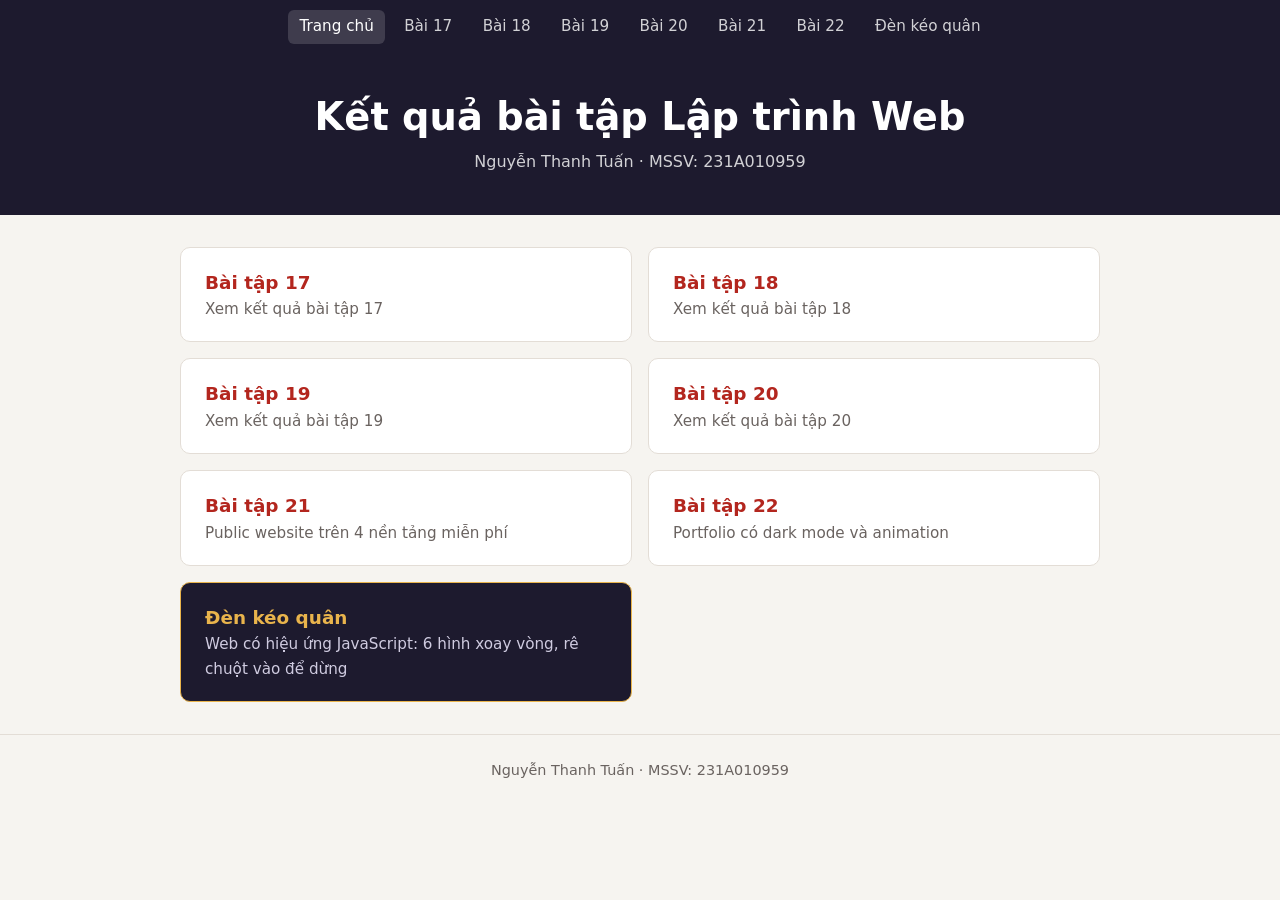
<file: index.html>
<!DOCTYPE html>
<html lang="vi">
<head>
  <meta charset="UTF-8">
  <meta name="viewport" content="width=device-width, initial-scale=1.0">
  <title>Trang chủ - Nguyễn Thanh Tuấn</title>
  <link rel="stylesheet" href="css/style.css">
</head>
<body>
  <nav>
    <a href="index.html" aria-current="page">Trang chủ</a>
    <a href="bai17.html">Bài 17</a>
    <a href="bai18.html">Bài 18</a>
    <a href="bai19.html">Bài 19</a>
    <a href="bai20.html">Bài 20</a>
    <a href="bai21.html">Bài 21</a>
    <a href="bai22.html">Bài 22</a>
    <a href="den-keo-quan.html">Đèn kéo quân</a>
  </nav>
  <header class="top"><h1>Kết quả bài tập Lập trình Web</h1><p>Nguyễn Thanh Tuấn · MSSV: 231A010959</p></header>
  <main>
    <div class="grid">
      <a class="card" href="bai17.html"><h2>Bài tập 17</h2><p>Xem kết quả bài tập 17</p></a>
      <a class="card" href="bai18.html"><h2>Bài tập 18</h2><p>Xem kết quả bài tập 18</p></a>
      <a class="card" href="bai19.html"><h2>Bài tập 19</h2><p>Xem kết quả bài tập 19</p></a>
      <a class="card" href="bai20.html"><h2>Bài tập 20</h2><p>Xem kết quả bài tập 20</p></a>
      <a class="card" href="bai21.html"><h2>Bài tập 21</h2><p>Public website trên 4 nền tảng miễn phí</p></a>
      <a class="card" href="bai22.html"><h2>Bài tập 22</h2><p>Portfolio có dark mode và animation</p></a>
      <a class="card featured" href="den-keo-quan.html"><h2>Đèn kéo quân</h2><p>Web có hiệu ứng JavaScript: 6 hình xoay vòng, rê chuột vào để dừng</p></a>
    </div>
  </main>
  <footer>Nguyễn Thanh Tuấn · MSSV: 231A010959</footer>
</body>
</html>
</file>
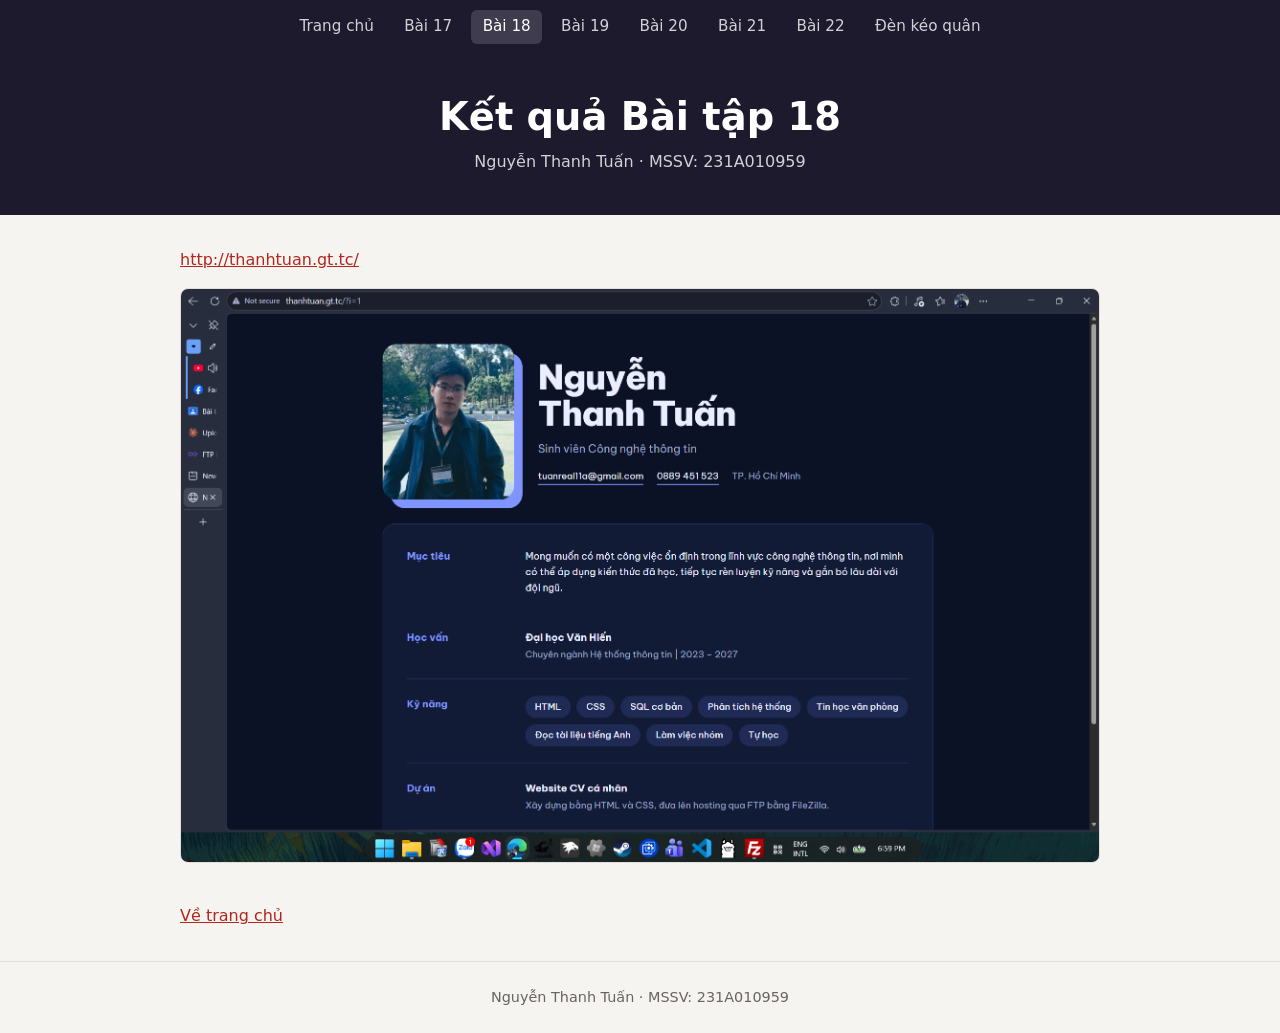
<file: bai18.html>
<!DOCTYPE html>
<html lang="vi">
<head>
  <meta charset="UTF-8">
  <meta name="viewport" content="width=device-width, initial-scale=1.0">
  <title>Bài tập 18 - Nguyễn Thanh Tuấn</title>
  <link rel="stylesheet" href="css/style.css">
</head>
<body>
  <nav>
    <a href="index.html">Trang chủ</a>
    <a href="bai17.html">Bài 17</a>
    <a href="bai18.html" aria-current="page">Bài 18</a>
    <a href="bai19.html">Bài 19</a>
    <a href="bai20.html">Bài 20</a>
    <a href="bai21.html">Bài 21</a>
    <a href="bai22.html">Bài 22</a>
    <a href="den-keo-quan.html">Đèn kéo quân</a>
  </nav>
  <header class="top"><h1>Kết quả Bài tập 18</h1><p>Nguyễn Thanh Tuấn · MSSV: 231A010959</p></header>
  <main>
    <p><a href="http://thanhtuan.gt.tc/" target="_blank" rel="noopener">http://thanhtuan.gt.tc/</a></p>
    <img class="shot" src="images/bai18.png" alt="Ảnh kết quả Bài tập 18" onerror="this.style.display='none';document.getElementById('empty').hidden=false">
    <p class="note" id="empty" hidden>Chưa có ảnh kết quả. Hãy lưu ảnh chụp màn hình thành <code>images/bai18.png</code>.</p>
    <a class="back" href="index.html">Về trang chủ</a>
  </main>
  <footer>Nguyễn Thanh Tuấn · MSSV: 231A010959</footer>
</body>
</html>
</file>
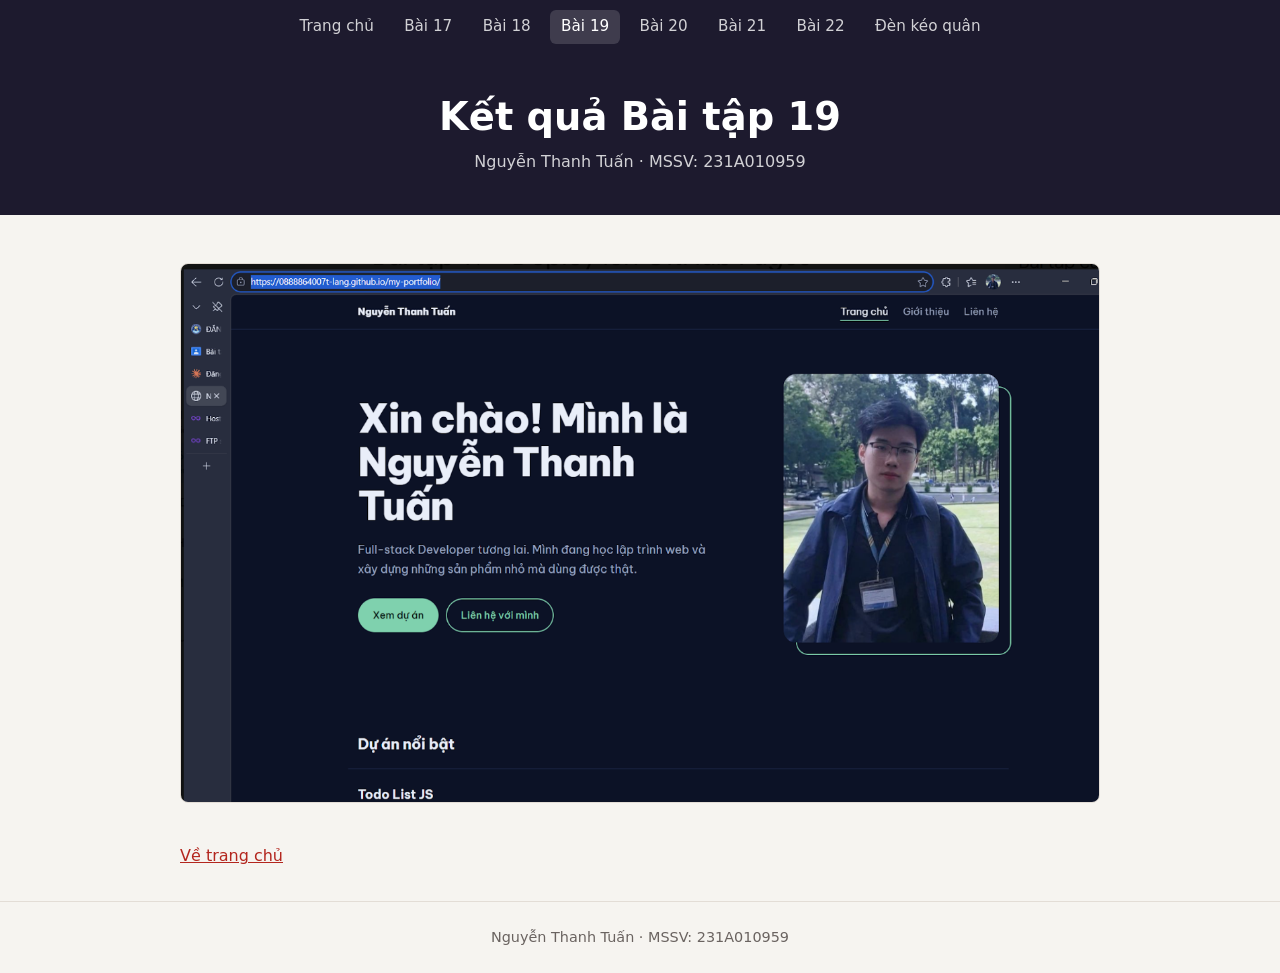
<file: bai19.html>
<!DOCTYPE html>
<html lang="vi">
<head>
  <meta charset="UTF-8">
  <meta name="viewport" content="width=device-width, initial-scale=1.0">
  <title>Bài tập 19 - Nguyễn Thanh Tuấn</title>
  <link rel="stylesheet" href="css/style.css">
</head>
<body>
  <nav>
    <a href="index.html">Trang chủ</a>
    <a href="bai17.html">Bài 17</a>
    <a href="bai18.html">Bài 18</a>
    <a href="bai19.html" aria-current="page">Bài 19</a>
    <a href="bai20.html">Bài 20</a>
    <a href="bai21.html">Bài 21</a>
    <a href="bai22.html">Bài 22</a>
    <a href="den-keo-quan.html">Đèn kéo quân</a>
  </nav>
  <header class="top"><h1>Kết quả Bài tập 19</h1><p>Nguyễn Thanh Tuấn · MSSV: 231A010959</p></header>
  <main>
    <img class="shot" src="images/bai19.png" alt="Ảnh kết quả Bài tập 19" onerror="this.style.display='none';document.getElementById('empty').hidden=false">
    <p class="note" id="empty" hidden>Chưa có ảnh kết quả. Hãy lưu ảnh chụp màn hình thành <code>images/bai19.png</code>.</p>
    <a class="back" href="index.html">Về trang chủ</a>
  </main>
  <footer>Nguyễn Thanh Tuấn · MSSV: 231A010959</footer>
</body>
</html>
</file>
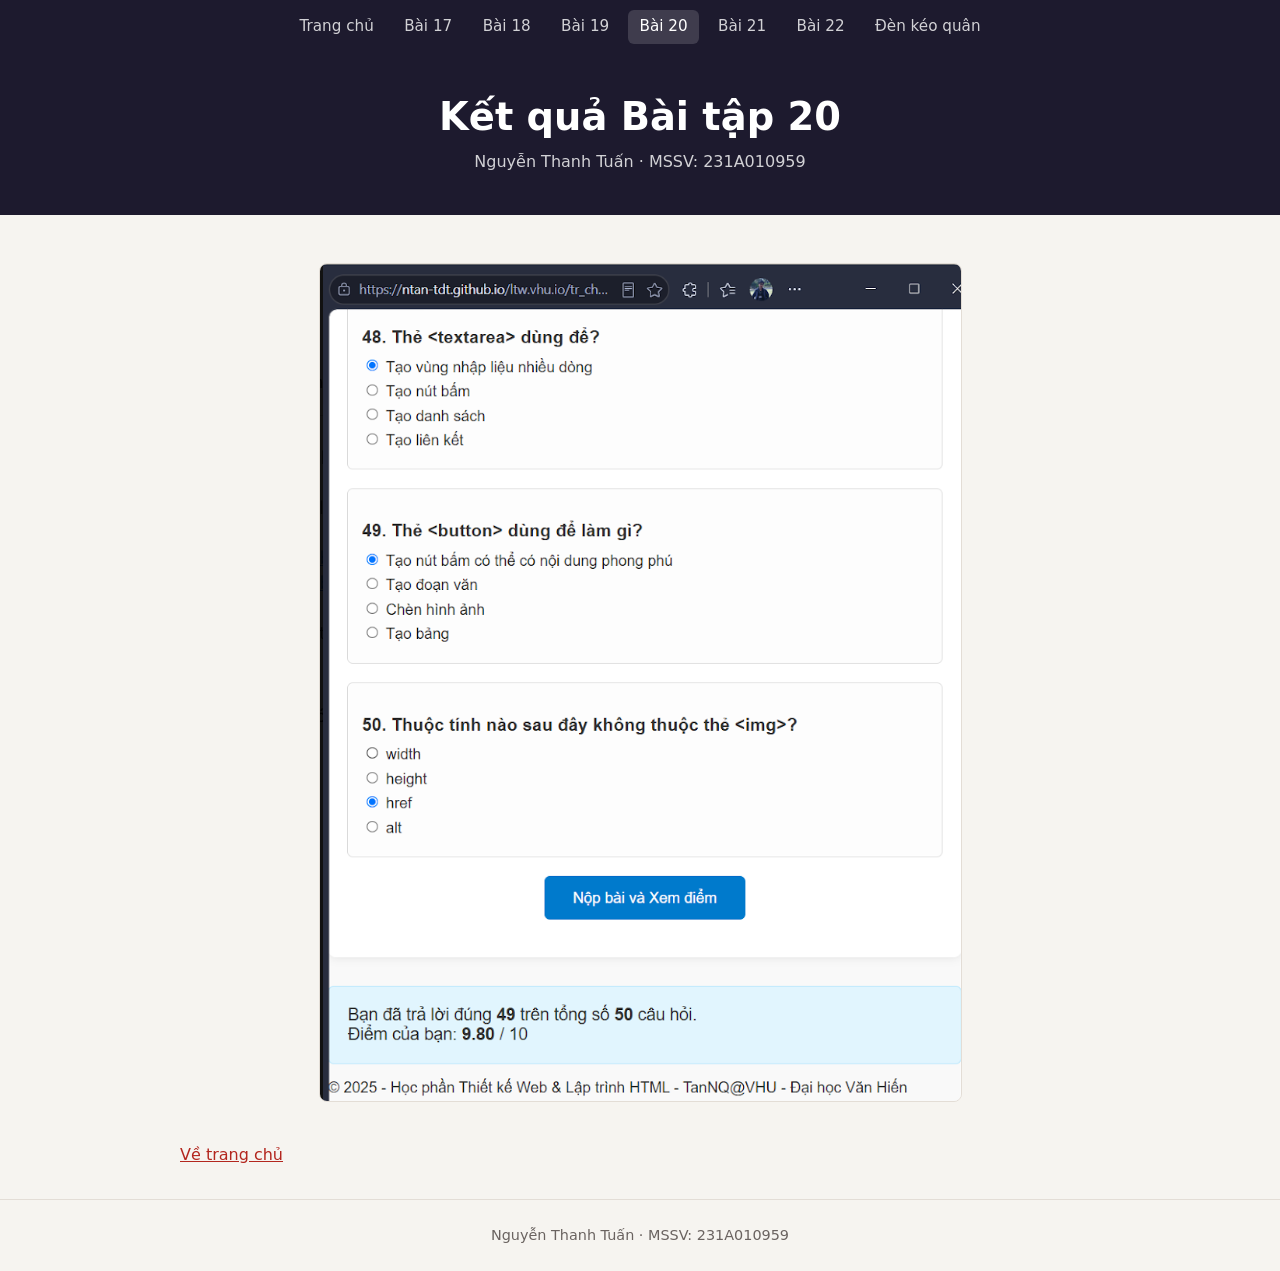
<file: bai20.html>
<!DOCTYPE html>
<html lang="vi">
<head>
  <meta charset="UTF-8">
  <meta name="viewport" content="width=device-width, initial-scale=1.0">
  <title>Bài tập 20 - Nguyễn Thanh Tuấn</title>
  <link rel="stylesheet" href="css/style.css">
</head>
<body>
  <nav>
    <a href="index.html">Trang chủ</a>
    <a href="bai17.html">Bài 17</a>
    <a href="bai18.html">Bài 18</a>
    <a href="bai19.html">Bài 19</a>
    <a href="bai20.html" aria-current="page">Bài 20</a>
    <a href="bai21.html">Bài 21</a>
    <a href="bai22.html">Bài 22</a>
    <a href="den-keo-quan.html">Đèn kéo quân</a>
  </nav>
  <header class="top"><h1>Kết quả Bài tập 20</h1><p>Nguyễn Thanh Tuấn · MSSV: 231A010959</p></header>
  <main>
    <img class="shot" src="images/bai20.png" alt="Ảnh kết quả Bài tập 20" onerror="this.style.display='none';document.getElementById('empty').hidden=false">
    <p class="note" id="empty" hidden>Chưa có ảnh kết quả. Hãy lưu ảnh chụp màn hình thành <code>images/bai20.png</code>.</p>
    <a class="back" href="index.html">Về trang chủ</a>
  </main>
  <footer>Nguyễn Thanh Tuấn · MSSV: 231A010959</footer>
</body>
</html>
</file>
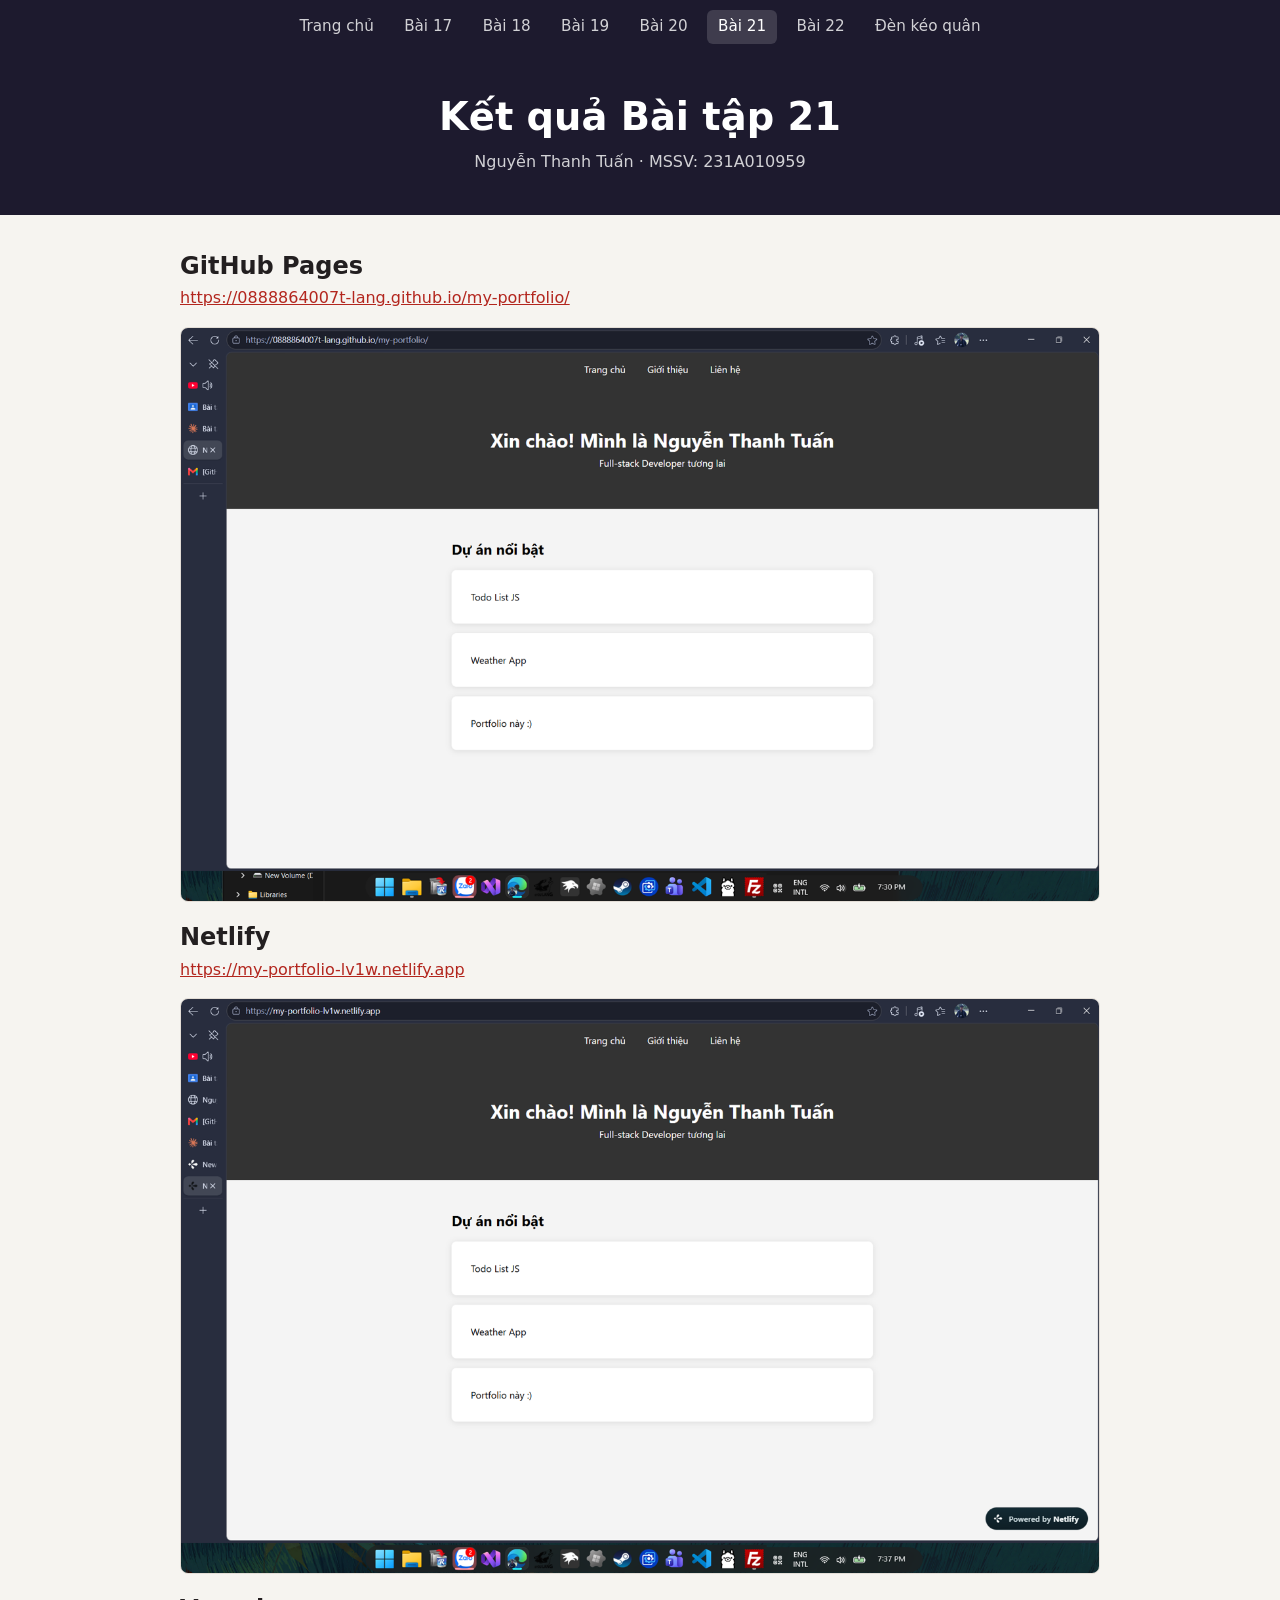
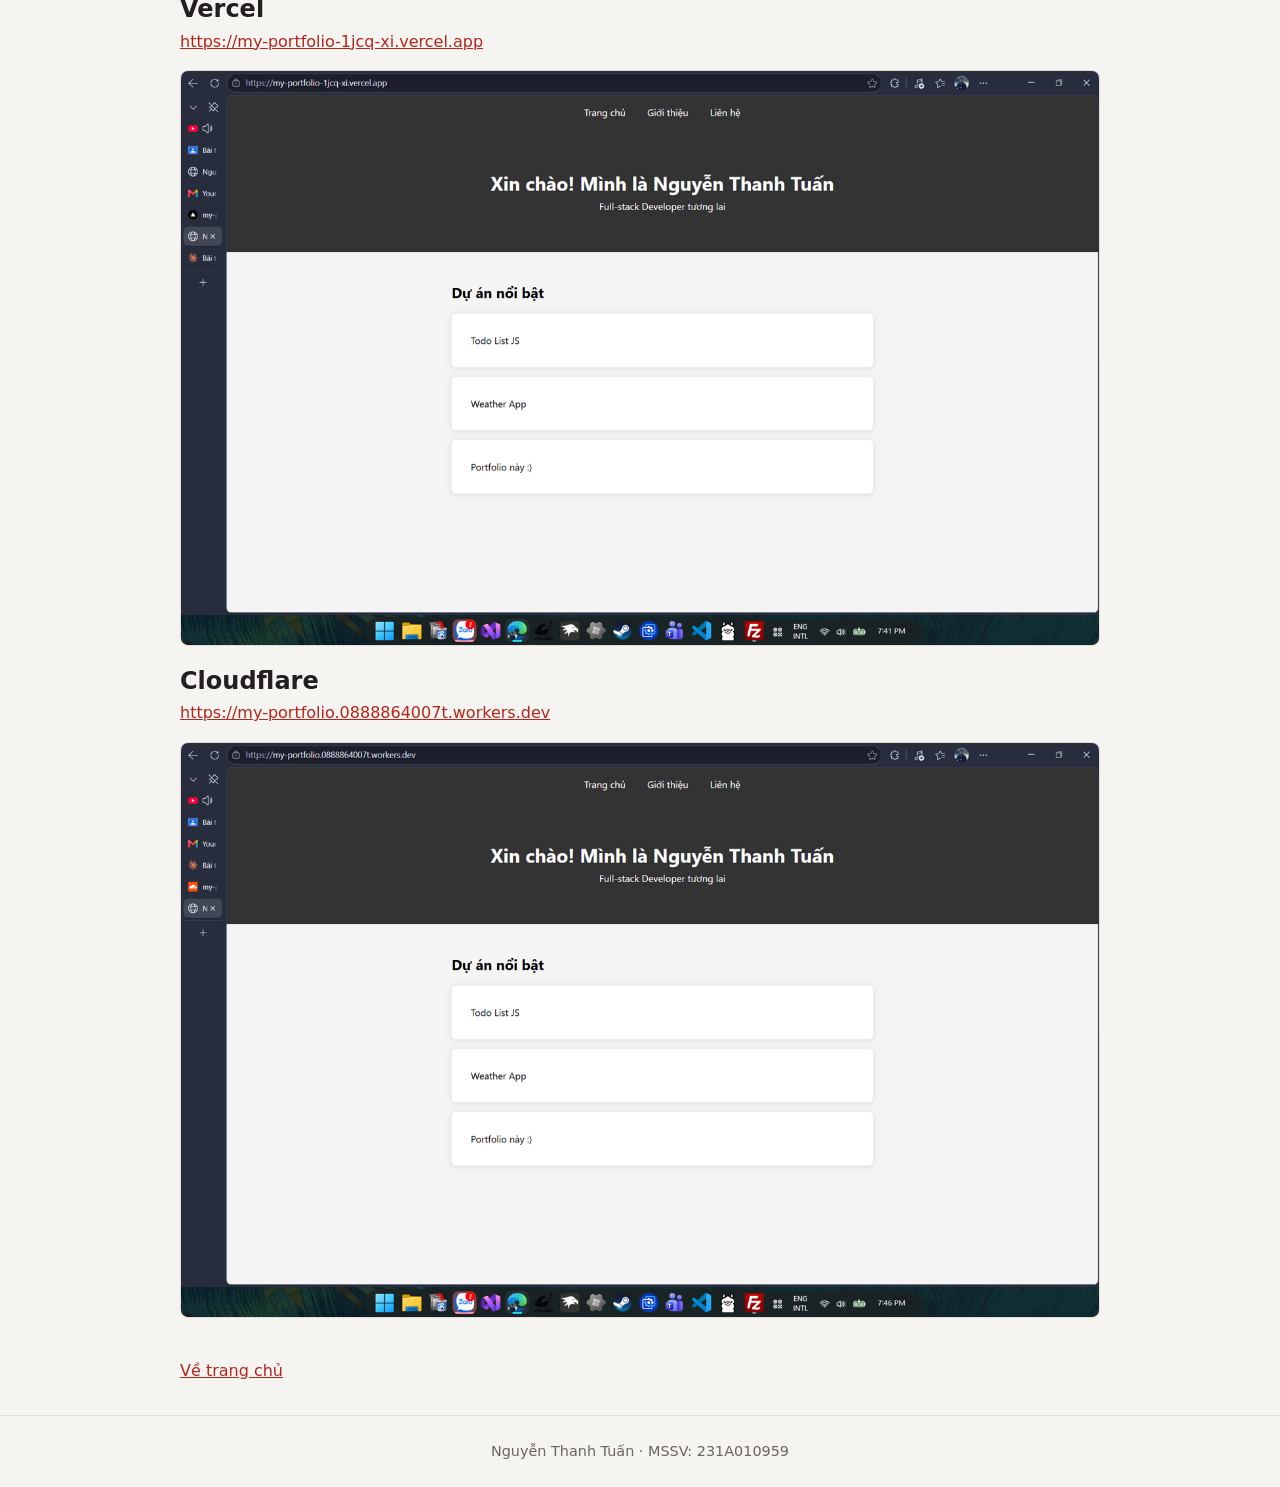
<file: bai21.html>
<!DOCTYPE html>
<html lang="vi">
<head>
  <meta charset="UTF-8">
  <meta name="viewport" content="width=device-width, initial-scale=1.0">
  <title>Bài tập 21 - Nguyễn Thanh Tuấn</title>
  <link rel="stylesheet" href="css/style.css">
</head>
<body>
  <nav>
    <a href="index.html">Trang chủ</a>
    <a href="bai17.html">Bài 17</a>
    <a href="bai18.html">Bài 18</a>
    <a href="bai19.html">Bài 19</a>
    <a href="bai20.html">Bài 20</a>
    <a href="bai21.html" aria-current="page">Bài 21</a>
    <a href="bai22.html">Bài 22</a>
    <a href="den-keo-quan.html">Đèn kéo quân</a>
  </nav>
  <header class="top"><h1>Kết quả Bài tập 21</h1><p>Nguyễn Thanh Tuấn · MSSV: 231A010959</p></header>
  <main>
    <h2>GitHub Pages</h2>
    <p><a href="https://0888864007t-lang.github.io/my-portfolio/" target="_blank" rel="noopener">https://0888864007t-lang.github.io/my-portfolio/</a></p>
    <img class="shot" src="images/bai21-github.png" alt="Ảnh kết quả: GitHub Pages">
    <h2>Netlify</h2>
    <p><a href="https://my-portfolio-lv1w.netlify.app" target="_blank" rel="noopener">https://my-portfolio-lv1w.netlify.app</a></p>
    <img class="shot" src="images/bai21-netlify.png" alt="Ảnh kết quả: Netlify">
    <h2>Vercel</h2>
    <p><a href="https://my-portfolio-1jcq-xi.vercel.app" target="_blank" rel="noopener">https://my-portfolio-1jcq-xi.vercel.app</a></p>
    <img class="shot" src="images/bai21-vercel.png" alt="Ảnh kết quả: Vercel">
    <h2>Cloudflare</h2>
    <p><a href="https://my-portfolio.0888864007t.workers.dev" target="_blank" rel="noopener">https://my-portfolio.0888864007t.workers.dev</a></p>
    <img class="shot" src="images/bai21-cloudflare.png" alt="Ảnh kết quả: Cloudflare">
    <a class="back" href="index.html">Về trang chủ</a>
  </main>
  <footer>Nguyễn Thanh Tuấn · MSSV: 231A010959</footer>
</body>
</html>
</file>
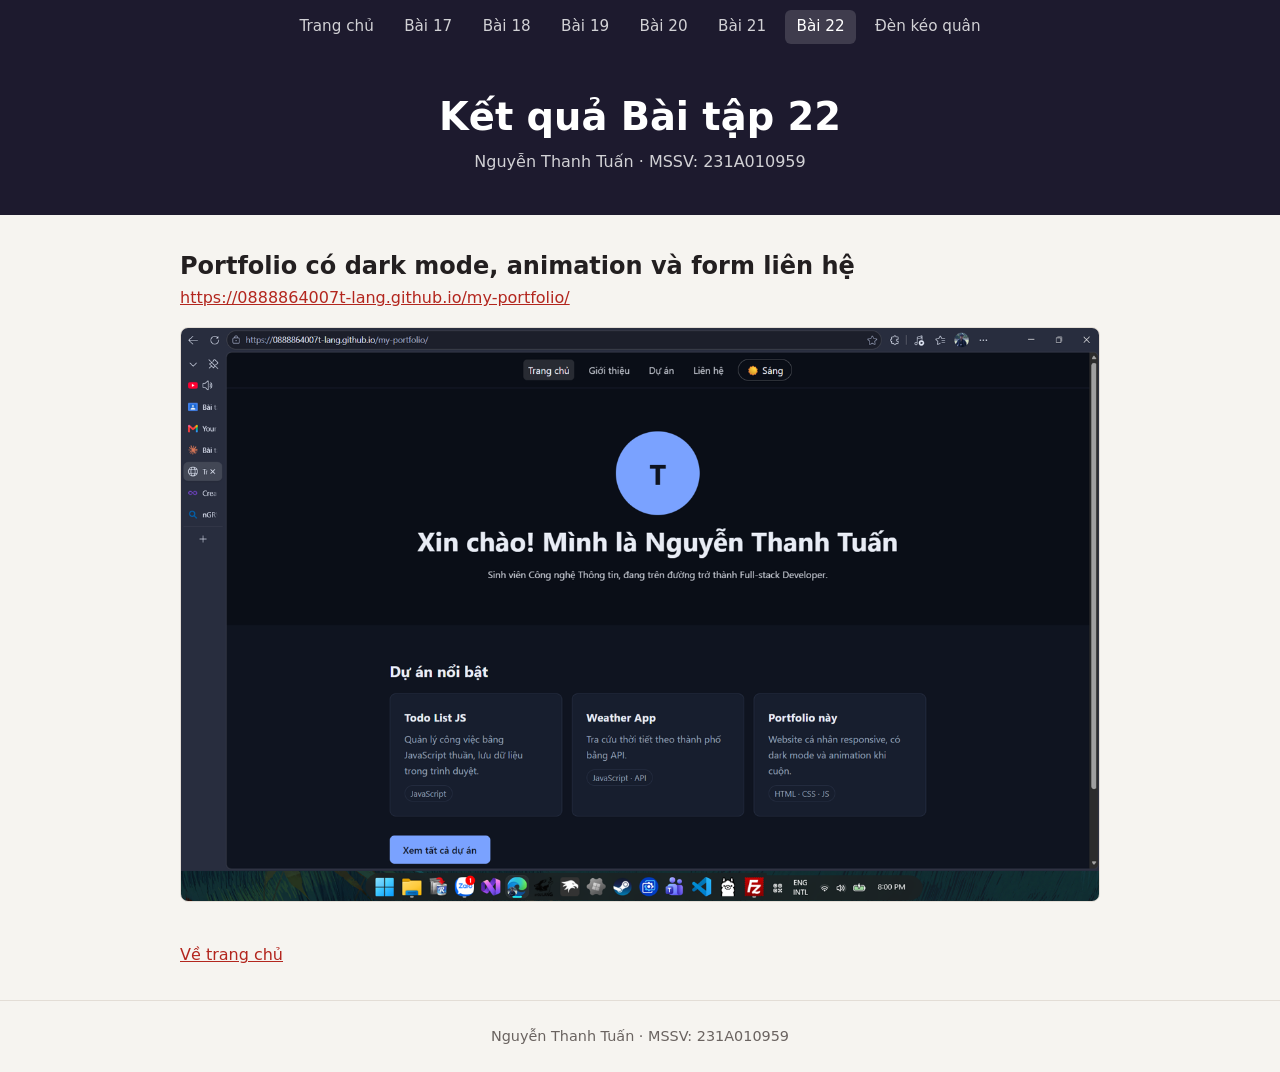
<file: bai22.html>
<!DOCTYPE html>
<html lang="vi">
<head>
  <meta charset="UTF-8">
  <meta name="viewport" content="width=device-width, initial-scale=1.0">
  <title>Bài tập 22 - Nguyễn Thanh Tuấn</title>
  <link rel="stylesheet" href="css/style.css">
</head>
<body>
  <nav>
    <a href="index.html">Trang chủ</a>
    <a href="bai17.html">Bài 17</a>
    <a href="bai18.html">Bài 18</a>
    <a href="bai19.html">Bài 19</a>
    <a href="bai20.html">Bài 20</a>
    <a href="bai21.html">Bài 21</a>
    <a href="bai22.html" aria-current="page">Bài 22</a>
    <a href="den-keo-quan.html">Đèn kéo quân</a>
  </nav>
  <header class="top"><h1>Kết quả Bài tập 22</h1><p>Nguyễn Thanh Tuấn · MSSV: 231A010959</p></header>
  <main>
    <h2>Portfolio có dark mode, animation và form liên hệ</h2>
    <p><a href="https://0888864007t-lang.github.io/my-portfolio/" target="_blank" rel="noopener">https://0888864007t-lang.github.io/my-portfolio/</a></p>
    <img class="shot" src="images/bai22-portfolio.png" alt="Ảnh kết quả: Portfolio có dark mode, animation và form liên hệ">
    <a class="back" href="index.html">Về trang chủ</a>
  </main>
  <footer>Nguyễn Thanh Tuấn · MSSV: 231A010959</footer>
</body>
</html>
</file>
<file: css/style.css>
:root{--bg:#f6f4f0;--surface:#fff;--text:#231f20;--muted:#6a6360;--line:#e3ddd6;--accent:#b3261e;--gold:#e9b44c;--dark:#1d1a2e}
*{margin:0;padding:0;box-sizing:border-box}
body{font-family:'Segoe UI',system-ui,sans-serif;line-height:1.6;background:var(--bg);color:var(--text)}
a{color:var(--accent)}
:focus-visible{outline:3px solid var(--accent);outline-offset:2px}
nav{position:sticky;top:0;z-index:10;display:flex;flex-wrap:wrap;justify-content:center;gap:.25rem .5rem;padding:.6rem .75rem;background:var(--dark)}
nav a{color:#fff;text-decoration:none;padding:.3rem .7rem;border-radius:6px;opacity:.8;font-size:.95rem}
nav a:hover,nav a[aria-current="page"]{opacity:1;background:rgba(255,255,255,.15)}
header.top{padding:2.5rem 1.25rem;text-align:center;background:var(--dark);color:#fff}
header.top h1{font-size:clamp(1.5rem,5vw,2.4rem);line-height:1.25}
header.top p{opacity:.8;margin-top:.5rem}
main{max-width:960px;margin:0 auto;padding:2rem 1.25rem}
.grid{display:grid;grid-template-columns:1fr;gap:1rem}
.card{display:block;background:var(--surface);border:1px solid var(--line);border-radius:10px;padding:1.25rem 1.5rem;text-decoration:none;color:inherit;transition:border-color .2s,transform .2s}
.card:hover{border-color:var(--accent);transform:translateY(-2px)}
.card h2{font-size:1.15rem;color:var(--accent)}
.card p{color:var(--muted);font-size:.95rem}
.card.featured{background:var(--dark);color:#fff;border-color:var(--gold)}
.card.featured h2{color:var(--gold)}
.card.featured p{color:#cfcbe0}
.shot{display:block;max-width:100%;margin:1rem auto;border:1px solid var(--line);border-radius:8px;background:var(--surface);min-height:160px}
.note{background:var(--surface);border:1px dashed var(--line);border-radius:8px;padding:1rem 1.25rem;color:var(--muted)}
.back{display:inline-block;margin-top:1.5rem}
footer{text-align:center;padding:1.5rem 1rem;color:var(--muted);border-top:1px solid var(--line);font-size:.9rem}
body.night{background:radial-gradient(circle at 50% 35%,#3a2a4f,#12101d 70%);color:#fff;min-height:100vh}
body.night footer{color:#bdb7d3;border-color:#2c2742}
.stage{--w:200px;--h:270px;display:flex;flex-direction:column;align-items:center;padding:2rem 1rem 1rem}
.scene{width:var(--w);height:var(--h);perspective:900px;margin:2.5rem 0}
.lantern{position:relative;width:100%;height:100%;transform-style:preserve-3d}
.face{position:absolute;inset:0;overflow:hidden;border-radius:6px;border:3px solid var(--gold);background:linear-gradient(160deg,#c0392b,#6c1d3a);backface-visibility:hidden;cursor:pointer;box-shadow:0 0 28px rgba(233,180,76,.45);transform:rotateY(calc(var(--i)*60deg)) translateZ(calc(var(--w)*.866))}
.face img{position:absolute;inset:0;width:100%;height:100%;object-fit:cover}
.face span{position:absolute;left:0;right:0;bottom:0;padding:.3rem;text-align:center;background:rgba(0,0,0,.55);font-size:.9rem}
.status{min-height:1.6rem;color:var(--gold);font-weight:600}
@media(min-width:600px){.grid{grid-template-columns:repeat(2,1fr)}}
@media(max-width:480px){.stage{--w:150px;--h:210px}}
@media(prefers-reduced-motion:reduce){.card{transition:none}}
</file>
